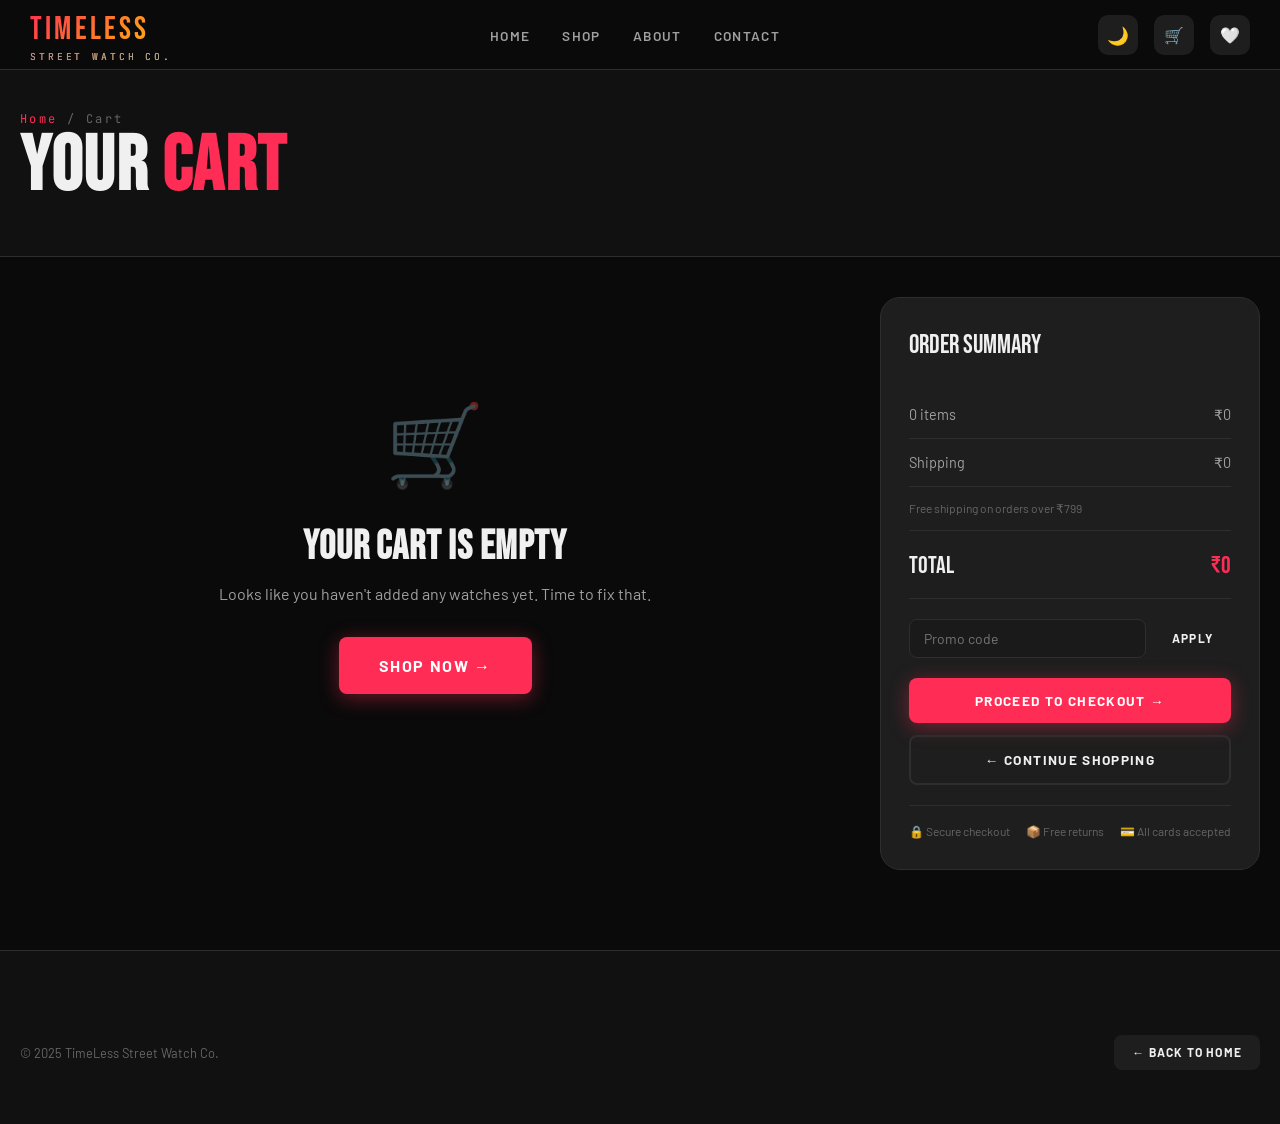
<file: pages/cart.html>
<!DOCTYPE html>
<html lang="en" data-theme="dark">
<head>
  <meta charset="UTF-8" />
  <meta name="viewport" content="width=device-width, initial-scale=1.0" />
  <title>Cart — TimeLess</title>
  <link rel="icon" href="data:image/svg+xml,<svg xmlns='http://www.w3.org/2000/svg' viewBox='0 0 100 100'><text y='.9em' font-size='90'>⌚</text></svg>" />
  <link rel="stylesheet" href="../css/style.css" />
</head>
<body>

<nav class="navbar">
  <div class="nav-inner">
    <a href="/" class="nav-logo">TIMELESS<span>STREET WATCH CO.</span></a>
    <ul class="nav-links">
      <li><a href="/">Home</a></li>
      <li><a href="/pages/shop.html">Shop</a></li>
      <li><a href="/pages/about.html">About</a></li>
      <li><a href="/pages/contact.html">Contact</a></li>
    </ul>
    <div class="nav-actions">
      <button class="theme-toggle" id="themeToggle">🌙</button>
      <a href="/pages/cart.html" class="btn-icon">🛒<span class="cart-badge" id="cartBadge">0</span></a>
      <a href="/pages/shop.html" class="btn-icon" style="position:relative">🤍<span class="wishlist-count" id="wishlistCount"></span></a>
    </div>
    <button class="hamburger" id="hamburger"><span></span><span></span><span></span></button>
  </div>
</nav>

<div class="mobile-menu" id="mobileMenu">
  <a href="/">Home</a>
  <a href="/pages/shop.html">Shop</a>
  <a href="/pages/about.html">About</a>
  <a href="/pages/contact.html">Contact</a>
</div>

<header class="page-header">
  <div class="container">
    <div class="page-breadcrumb"><a href="/">Home</a> / Cart</div>
    <h1 class="page-title">YOUR <span class="text-accent">CART</span></h1>
  </div>
</header>

<main>
  <div class="container">
    <div class="cart-layout">
      <!-- Cart Items -->
      <div>
        <div id="cartItems"></div>

        <!-- Empty state -->
        <div class="empty-cart hidden" id="emptyCart">
          <div class="empty-icon">🛒</div>
          <h2 class="empty-title">YOUR CART IS EMPTY</h2>
          <p class="empty-desc">Looks like you haven't added any watches yet. Time to fix that.</p>
          <a href="shop.html" class="btn btn-primary btn-lg">Shop Now →</a>
        </div>
      </div>

      <!-- Summary -->
      <div id="cartSummaryWrap">
        <div class="cart-summary">
          <div class="summary-title">ORDER SUMMARY</div>

          <div class="summary-row">
            <span id="summaryItemCount">0 items</span>
            <span id="summarySubtotal">₹0</span>
          </div>
          <div class="summary-row">
            <span>Shipping</span>
            <span id="summaryShipping">₹0</span>
          </div>
          <div class="summary-row" style="font-size:0.75rem;color:var(--text3)">
            <span>Free shipping on orders over ₹799</span>
          </div>
          <div class="summary-row total">
            <span>Total</span>
            <span id="summaryTotal">$0</span>
          </div>

          <div class="coupon-wrap">
            <input type="text" class="coupon-input" id="couponInput" placeholder="Promo code" aria-label="Promo code" />
            <button class="btn btn-ghost btn-sm" id="applyCode">Apply</button>
          </div>

          <a href="checkout.html" class="btn btn-primary" style="width:100%;justify-content:center;margin-bottom:12px" id="checkoutBtn">
            Proceed to Checkout →
          </a>
          <a href="shop.html" class="btn btn-secondary" style="width:100%;justify-content:center">
            ← Continue Shopping
          </a>

          <div style="margin-top:20px;padding-top:16px;border-top:1px solid var(--border)">
            <div style="font-size:0.75rem;color:var(--text3);text-align:center;display:flex;gap:16px;justify-content:center;flex-wrap:wrap">
              <span>🔒 Secure checkout</span>
              <span>📦 Free returns</span>
              <span>💳 All cards accepted</span>
            </div>
          </div>
        </div>
      </div>
    </div>
  </div>
</main>

<button class="scroll-top" id="scrollTop">↑</button>

<footer class="footer">
  <div class="container">
    <div class="footer-bottom" style="border:none;padding:24px 0">
      <span>© 2025 TimeLess Street Watch Co.</span>
      <a href="/" class="btn btn-ghost btn-sm">← Back to Home</a>
    </div>
  </div>
</footer>

<script type="module">
import { ThemeManager, initScrollTop, initNavbar, initMobileMenu, Toast } from '../js/utils.js';
import { Cart, Wishlist, renderCartPage } from '../js/cart.js';

document.addEventListener('DOMContentLoaded', () => {
  ThemeManager.init();
  initNavbar();
  initMobileMenu();
  initScrollTop();
  Cart.updateUI();
  Wishlist.updateUI();

  const themeBtn = document.getElementById('themeToggle');
  themeBtn.addEventListener('click', () => {
    const next = ThemeManager.toggle();
    themeBtn.innerHTML = next === 'dark' ? '🌙' : '☀️';
  });
  themeBtn.innerHTML = ThemeManager.get() === 'dark' ? '🌙' : '☀️';

  renderCartPage();

  // Coupon
  document.getElementById('applyCode').addEventListener('click', () => {
    const code = document.getElementById('couponInput').value.trim().toUpperCase();
    if (code === 'TIMELESS10') {
      Toast.show('Coupon applied! 10% off ✓', 'success');
    } else if (code === 'STREET20') {
      Toast.show('Coupon applied! 20% off ✓', 'success');
    } else if (code) {
      Toast.show('Invalid coupon code', 'error');
    }
  });
});
</script>
</body>
</html>
</file>
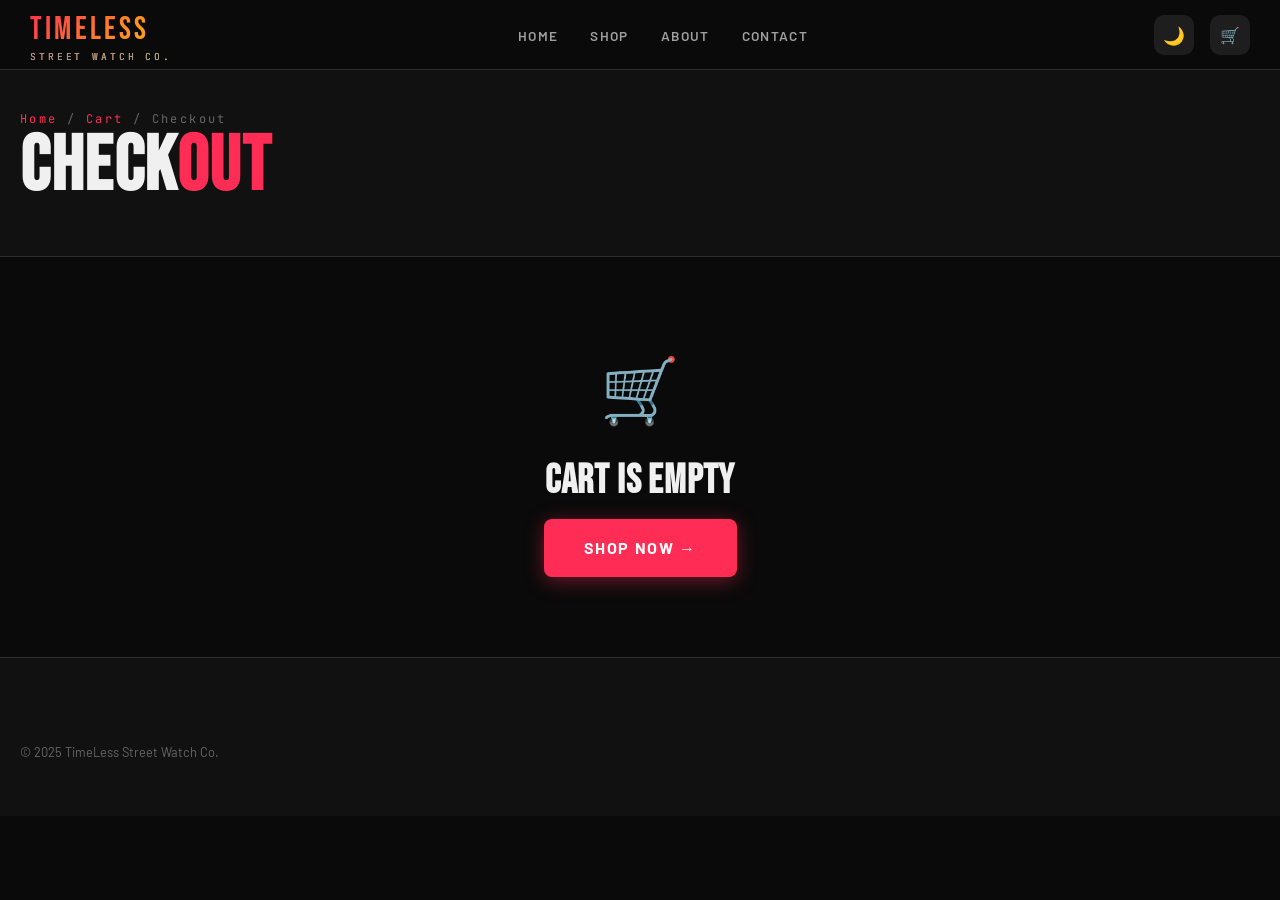
<file: pages/checkout.html>
<!DOCTYPE html>
<html lang="en" data-theme="dark">
<head>
  <meta charset="UTF-8" />
  <meta name="viewport" content="width=device-width, initial-scale=1.0" />
  <title>Checkout — TimeLess</title>
  <link rel="icon" href="data:image/svg+xml,<svg xmlns='http://www.w3.org/2000/svg' viewBox='0 0 100 100'><text y='.9em' font-size='90'>⌚</text></svg>" />
  <link rel="stylesheet" href="../css/style.css" />
</head>
<body>

<nav class="navbar">
  <div class="nav-inner">
    <a href="/" class="nav-logo">TIMELESS<span>STREET WATCH CO.</span></a>
    <ul class="nav-links">
      <li><a href="/">Home</a></li>
      <li><a href="/pages/shop.html">Shop</a></li>
      <li><a href="/pages/about.html">About</a></li>
      <li><a href="/pages/contact.html">Contact</a></li>
    </ul>
    <div class="nav-actions">
      <button class="theme-toggle" id="themeToggle">🌙</button>
      <a href="cart.html" class="btn-icon">🛒<span class="cart-badge" id="cartBadge">0</span></a>
    </div>
    <button class="hamburger" id="hamburger"><span></span><span></span><span></span></button>
  </div>
</nav>

<div class="mobile-menu" id="mobileMenu">
  <a href="/">Home</a>
  <a href="/pages/shop.html">Shop</a>
  <a href="/pages/cart.html">Cart 🛒</a>
</div>

<header class="page-header">
  <div class="container">
    <div class="page-breadcrumb"><a href="/">Home</a> / <a href="/pages/cart.html">Cart</a> / Checkout</div>
    <h1 class="page-title">CHECK<span class="text-accent">OUT</span></h1>
  </div>
</header>

<main>
  <div class="container">
    <!-- Order Success (hidden by default) -->
    <div id="orderSuccess" class="hidden" style="padding:60px 0">
      <div class="order-success">
        <div class="success-icon">✅</div>
        <h2 class="success-title">ORDER PLACED!</h2>
        <p class="success-sub">Your timepiece is on its way. We've sent a confirmation to your email. Thank you for shopping with TimeLess.</p>
        <div class="order-ref" id="orderRef">TL-XXXXXXXX</div>
        <div style="display:flex;gap:12px;justify-content:center;flex-wrap:wrap">
          <a href="shop.html" class="btn btn-primary btn-lg">Continue Shopping →</a>
          <a href="/" class="btn btn-secondary btn-lg">← Home</a>
        </div>
        <div id="emailSummary" style="margin-top:40px;background:var(--surface);border:1px solid var(--border);border-radius:var(--radius);padding:24px;text-align:left">
          <h3 style="font-family:var(--font-display);font-size:1.4rem;margin-bottom:16px">ORDER SUMMARY</h3>
          <div id="orderItemsList"></div>
          <div style="border-top:1px solid var(--border);padding-top:14px;margin-top:14px">
            <div style="display:flex;justify-content:space-between;font-family:var(--font-display);font-size:1.3rem">
              <span>Total Paid</span>
              <span id="orderTotal" style="color:var(--accent)"></span>
            </div>
          </div>
        </div>
      </div>
    </div>

    <!-- Checkout Form -->
    <div id="checkoutForm">
      <div class="checkout-layout">
        <!-- Left: Form -->
        <div>
          <!-- Contact Info -->
          <div class="checkout-form-wrap" style="margin-bottom:24px">
            <h2 class="form-section-title">
              <span class="form-section-num">1</span> Contact Information
            </h2>
            <div class="form-grid">
              <div class="form-group">
                <label class="form-label" for="firstName">First Name *</label>
                <input type="text" class="form-input" id="firstName" placeholder="Marcus" autocomplete="given-name" />
                <span class="form-error" id="err-firstName">Please enter your first name</span>
              </div>
              <div class="form-group">
                <label class="form-label" for="lastName">Last Name *</label>
                <input type="text" class="form-input" id="lastName" placeholder="Johnson" autocomplete="family-name" />
                <span class="form-error" id="err-lastName">Please enter your last name</span>
              </div>
              <div class="form-group">
                <label class="form-label" for="email">Email Address *</label>
                <input type="email" class="form-input" id="email" placeholder="you@email.com" autocomplete="email" />
                <span class="form-error" id="err-email">Please enter a valid email address</span>
              </div>
              <div class="form-group">
                <label class="form-label" for="phone">Phone Number *</label>
                <input type="tel" class="form-input" id="phone" placeholder="+1 555 000 0000" autocomplete="tel" />
                <span class="form-error" id="err-phone">Please enter a valid phone number</span>
              </div>
            </div>
          </div>

          <!-- Shipping Address -->
          <div class="checkout-form-wrap" style="margin-bottom:24px">
            <h2 class="form-section-title">
              <span class="form-section-num">2</span> Shipping Address
            </h2>
            <div class="form-grid">
              <div class="form-group full">
                <label class="form-label" for="address">Street Address *</label>
                <input type="text" class="form-input" id="address" placeholder="123 Street Name" autocomplete="street-address" />
                <span class="form-error" id="err-address">Please enter your address</span>
              </div>
              <div class="form-group">
                <label class="form-label" for="city">City *</label>
                <input type="text" class="form-input" id="city" placeholder="New York" autocomplete="address-level2" />
                <span class="form-error" id="err-city">Please enter your city</span>
              </div>
              <div class="form-group">
                <label class="form-label" for="zip">ZIP / Postal Code *</label>
                <input type="text" class="form-input" id="zip" placeholder="10001" autocomplete="postal-code" />
                <span class="form-error" id="err-zip">Please enter a valid ZIP code</span>
              </div>
              <div class="form-group">
                <label class="form-label" for="country">Country *</label>
                <select class="form-select form-input" id="country" autocomplete="country">
                  <option value="">Select country</option>
                  <option value="US">United States</option>
                  <option value="UK">United Kingdom</option>
                  <option value="CA">Canada</option>
                  <option value="AU">Australia</option>
                  <option value="IN">India</option>
                  <option value="DE">Germany</option>
                  <option value="FR">France</option>
                  <option value="JP">Japan</option>
                  <option value="other">Other</option>
                </select>
                <span class="form-error" id="err-country">Please select your country</span>
              </div>
              <div class="form-group">
                <label class="form-label" for="state">State / Province</label>
                <input type="text" class="form-input" id="state" placeholder="NY" autocomplete="address-level1" />
              </div>
              <div class="form-group full">
                <label class="form-label" for="notes">Order Notes (optional)</label>
                <textarea class="form-textarea form-input" id="notes" placeholder="Any special instructions..."></textarea>
              </div>
            </div>
          </div>

          <!-- Order Button -->
          <div class="checkout-form-wrap">
            <button type="button" class="btn btn-primary btn-lg" id="placeOrderBtn" style="width:100%;justify-content:center;">
              Order via WhatsApp 💬
            </button>
          </div>
        </div>

        <!-- Right: Order Summary -->
        <div>
          <div class="cart-summary" style="position:sticky;top:calc(var(--nav-height) + 20px)">
            <div class="summary-title">ORDER SUMMARY</div>
            <div id="checkoutItemsList" style="margin-bottom:16px"></div>
            <div class="summary-row">
              <span>Subtotal</span>
              <span id="coSubtotal">₹0</span>
            </div>
            <div class="summary-row">
              <span>Shipping</span>
              <span id="coShipping">₹0</span>
            </div>
            <div class="summary-row total">
              <span>Total</span>
              <span id="coTotal">₹0</span>
            </div>
            <div style="margin-top:20px;padding:16px;background:var(--bg3);border-radius:10px;border:1px solid var(--border)">
              <div style="font-size:0.75rem;color:var(--text2);display:flex;flex-direction:column;gap:8px">
                <span>✅ 2-year warranty included</span>
                <span>📦 Ships within 2-3 business days</span>
                <span>🔄 30-day free returns</span>
                <span>🔒 256-bit SSL encryption</span>
              </div>
            </div>
          </div>
        </div>
      </div>
    </div>
  </div>
</main>

<button class="scroll-top" id="scrollTop">↑</button>

<footer class="footer">
  <div class="container">
    <div class="footer-bottom" style="border:none;padding:24px 0">
      <span>© 2025 TimeLess Street Watch Co.</span>
    </div>
  </div>
</footer>

<script type="module">
import { ThemeManager, initScrollTop, initNavbar, initMobileMenu, Toast, isValidEmail, isValidPhone, generateOrderRef, formatPrice } from '../js/utils.js';
import { Cart, Wishlist } from '../js/cart.js';

document.addEventListener('DOMContentLoaded', () => {
  ThemeManager.init();
  initNavbar();
  initMobileMenu();
  initScrollTop();
  Cart.updateUI();
  Wishlist.updateUI();

  const themeBtn = document.getElementById('themeToggle');
  themeBtn.addEventListener('click', () => {
    const next = ThemeManager.toggle();
    themeBtn.innerHTML = next === 'dark' ? '🌙' : '☀️';
  });
  themeBtn.innerHTML = ThemeManager.get() === 'dark' ? '🌙' : '☀️';

  // Redirect if cart is empty
  if (Cart.getCount() === 0) {
    document.getElementById('checkoutForm').innerHTML = `
      <div style="text-align:center;padding:80px 20px">
        <div style="font-size:4rem;margin-bottom:20px">🛒</div>
        <h2 style="font-family:var(--font-display);font-size:2.5rem;margin-bottom:16px">CART IS EMPTY</h2>
        <a href="shop.html" class="btn btn-primary btn-lg">Shop Now →</a>
      </div>
    `;
    return;
  }

  renderCheckoutSummary();
  initFormValidation();
});

function renderCheckoutSummary() {
  const items = Cart.getItems();
  const listEl = document.getElementById('checkoutItemsList');

  listEl.innerHTML = items.map(item => `
    <div style="display:flex;gap:12px;align-items:center;padding:10px 0;border-bottom:1px solid var(--border)">
      <img src="${item.image}" alt="${item.name}" style="width:52px;height:52px;object-fit:cover;border-radius:8px;flex-shrink:0" />
      <div style="flex:1;min-width:0">
        <div style="font-weight:700;font-size:0.85rem;white-space:nowrap;overflow:hidden;text-overflow:ellipsis">${item.name}</div>
        <div style="font-size:0.75rem;color:var(--text3)">Qty: ${item.qty}</div>
      </div>
      <div style="font-family:var(--font-display);font-size:1.1rem;flex-shrink:0">${formatPrice(item.price * item.qty)}</div>
    </div>
  `).join('');

  document.getElementById('coSubtotal').textContent = formatPrice(Cart.getSubtotal());
  document.getElementById('coShipping').textContent = Cart.getShipping() === 0 ? 'FREE' : formatPrice(Cart.getShipping());
  document.getElementById('coTotal').textContent = formatPrice(Cart.getTotal());
}

function initFormValidation() {
  const btn = document.getElementById('placeOrderBtn');
  btn.addEventListener('click', placeOrder);

  // Real-time validation
  const fields = ['firstName','lastName','email','phone','address','city','zip','country'];
  fields.forEach(id => {
    const el = document.getElementById(id);
    if (el) el.addEventListener('blur', () => validateField(id));
  });
}

function validateField(id) {
  const el = document.getElementById(id);
  const err = document.getElementById(`err-${id}`);
  if (!el || !err) return true;

  let valid = true;
  const val = el.value.trim();

  if (id === 'email') valid = isValidEmail(val);
  else if (id === 'phone') valid = val ? isValidPhone(val) : false;
  else valid = val.length >= 2;

  el.classList.toggle('error', !valid);
  err.classList.toggle('visible', !valid);
  return valid;
}

function placeOrder() {
  const fields = ['firstName','lastName','email','phone','address','city','zip','country'];
  const allValid = fields.every(f => validateField(f));

  if (!allValid) {
    Toast.show('Please fill in all required fields', 'error');
    document.querySelector('.form-input.error')?.scrollIntoView({ behavior: 'smooth', block: 'center' });
    return;
  }

  const btn = document.getElementById('placeOrderBtn');
  btn.disabled = true;
  btn.textContent = 'Processing...';

  // Simulate order processing
  setTimeout(() => {
    const ref = generateOrderRef();
    const items = Cart.getItems();
    const total = Cart.getTotal();
    const email = document.getElementById('email').value;
    const name = `${document.getElementById('firstName').value} ${document.getElementById('lastName').value}`;
    const phone = document.getElementById('phone').value;
    const address = `${document.getElementById('address').value}, ${document.getElementById('city').value}, ${document.getElementById('state').value}, ${document.getElementById('zip').value}, ${document.getElementById('country').value}`;
    const notes = document.getElementById('notes').value;

    // Build order summary for success screen
    document.getElementById('orderRef').textContent = ref;
    document.getElementById('orderTotal').textContent = formatPrice(total);
    document.getElementById('orderItemsList').innerHTML = items.map(item => `
      <div style="display:flex;justify-content:space-between;padding:8px 0;border-bottom:1px solid var(--border);font-size:0.875rem">
        <span>${item.name} × ${item.qty}</span>
        <span style="font-weight:700">${formatPrice(item.price * item.qty)}</span>
      </div>
    `).join('');

    // Generate WhatsApp Message
    let text = `*New Order - ${ref}*\n\n`;
    text += `*Customer Details:*\n`;
    text += `Name: ${name}\n`;
    text += `Email: ${email}\n`;
    text += `Phone: ${phone}\n`;
    text += `Address: ${address}\n`;
    if (notes) text += `Notes: ${notes}\n`;
    text += `\n*Order Items:*\n`;
    items.forEach(i => {
      text += `- ${i.name} (x${i.qty}) — ${formatPrice(i.price * i.qty)}\n`;
    });
    text += `\n*Total: ${formatPrice(total)}*`;

    const waUrl = `https://wa.me/917439913838?text=${encodeURIComponent(text)}`;

    window.open(waUrl, '_blank');

    // Clear cart
    Cart.clear();

    // Show success
    document.getElementById('checkoutForm').classList.add('hidden');
    document.getElementById('orderSuccess').classList.remove('hidden');

    window.scrollTo({ top: 0, behavior: 'smooth' });
    Toast.show('Order redirected to WhatsApp! 🎉', 'success', 5000);
  }, 1000);
}
</script>
</body>
</html>
</file>
<file: css/style.css>
/* =============================================
   TIMELESS — STREET WATCH CO.
   Main Stylesheet
   ============================================= */

@import url('https://fonts.googleapis.com/css2?family=Bebas+Neue&family=Barlow:ital,wght@0,300;0,400;0,600;0,700;0,900;1,400&family=JetBrains+Mono:wght@400;700&display=swap');

/* ---- CSS Variables ---- */
:root {
  --bg: #0a0a0a;
  --bg2: #111111;
  --bg3: #1a1a1a;
  --surface: #1e1e1e;
  --surface2: #252525;
  --border: #2e2e2e;
  --text: #f0f0f0;
  --text2: #a0a0a0;
  --text3: #666;
  --accent: #ff2d55;
  --accent2: #ffcc00;
  --accent3: #00f5d4;
  --accent4: #7c3aed;
  --white: #ffffff;
  --black: #000000;
  --success: #00e676;
  --warning: #ff9100;
  --danger: #ff1744;
  --shadow: 0 4px 24px rgba(0,0,0,0.6);
  --shadow-accent: 0 0 30px rgba(255,45,85,0.3);
  --radius: 12px;
  --radius-lg: 20px;
  --transition: all 0.3s cubic-bezier(0.4, 0, 0.2, 1);
  --font-display: 'Bebas Neue', sans-serif;
  --font-body: 'Barlow', sans-serif;
  --font-mono: 'JetBrains Mono', monospace;
  --nav-height: 70px;
}

[data-theme="light"] {
  --bg: #f5f5f0;
  --bg2: #eeeeea;
  --bg3: #e5e5e0;
  --surface: #ffffff;
  --surface2: #f8f8f6;
  --border: #ddd;
  --text: #111111;
  --text2: #555;
  --text3: #999;
  --shadow: 0 4px 24px rgba(0,0,0,0.1);
  --shadow-accent: 0 0 30px rgba(255,45,85,0.15);
}

/* ---- Reset & Base ---- */
*, *::before, *::after { box-sizing: border-box; margin: 0; padding: 0; }

html { scroll-behavior: smooth; font-size: 16px; }

body {
  font-family: var(--font-body);
  background: var(--bg);
  color: var(--text);
  line-height: 1.6;
  transition: background 0.3s ease, color 0.3s ease;
  overflow-x: hidden;
}

a { color: inherit; text-decoration: none; }
img { max-width: 100%; display: block; }
button { font-family: var(--font-body); cursor: pointer; border: none; outline: none; }
input, select, textarea { font-family: var(--font-body); }
ul { list-style: none; }

/* ---- Typography ---- */
h1, h2, h3, h4, h5, h6 { font-family: var(--font-display); line-height: 1.1; letter-spacing: 0.02em; }

.mono { font-family: var(--font-mono); }

/* ---- Layout ---- */
.container { max-width: 1280px; margin: 0 auto; padding: 0 20px; }
.section { padding: 80px 0; }
.grid-2 { display: grid; grid-template-columns: 1fr 1fr; gap: 40px; }
.grid-3 { display: grid; grid-template-columns: repeat(3, 1fr); gap: 30px; }
.grid-4 { display: grid; grid-template-columns: repeat(4, 1fr); gap: 24px; }

/* ---- NAVBAR ---- */
.navbar {
  position: fixed;
  top: 0; left: 0; right: 0;
  height: var(--nav-height);
  background: rgba(10,10,10,0.9);
  backdrop-filter: blur(20px);
  -webkit-backdrop-filter: blur(20px);
  border-bottom: 1px solid var(--border);
  z-index: 1000;
  transition: var(--transition);
}

[data-theme="light"] .navbar {
  background: rgba(245,245,240,0.9);
}

.navbar.scrolled {
  box-shadow: 0 4px 30px rgba(0,0,0,0.5);
}

.nav-inner {
  display: flex;
  align-items: center;
  justify-content: space-between;
  height: 100%;
  padding: 0 30px;
  max-width: 1400px;
  margin: 0 auto;
}

.nav-logo {
  font-family: var(--font-display);
  font-size: 2rem;
  letter-spacing: 0.1em;
  background: linear-gradient(135deg, var(--accent) 0%, var(--accent2) 100%);
  -webkit-background-clip: text;
  -webkit-text-fill-color: transparent;
  background-clip: text;
}

.nav-logo span {
  -webkit-text-fill-color: var(--text2);
  color: var(--text2);
  font-size: 0.6rem;
  display: block;
  font-family: var(--font-mono);
  letter-spacing: 0.3em;
  margin-top: -6px;
  font-weight: 400;
}

.nav-links {
  display: flex;
  gap: 32px;
  align-items: center;
}

.nav-links a {
  font-weight: 600;
  font-size: 0.85rem;
  letter-spacing: 0.1em;
  text-transform: uppercase;
  color: var(--text2);
  transition: var(--transition);
  position: relative;
}

.nav-links a::after {
  content: '';
  position: absolute;
  bottom: -4px; left: 0;
  width: 0; height: 2px;
  background: var(--accent);
  transition: width 0.3s ease;
}

.nav-links a:hover, .nav-links a.active {
  color: var(--text);
}

.nav-links a:hover::after, .nav-links a.active::after {
  width: 100%;
}

.nav-actions {
  display: flex;
  align-items: center;
  gap: 16px;
}

.btn-icon {
  width: 40px; height: 40px;
  display: flex; align-items: center; justify-content: center;
  background: var(--surface);
  border-radius: 10px;
  color: var(--text2);
  transition: var(--transition);
  position: relative;
}

.btn-icon:hover {
  background: var(--surface2);
  color: var(--accent);
  transform: translateY(-2px);
}

.cart-badge {
  position: absolute;
  top: -5px; right: -5px;
  width: 18px; height: 18px;
  background: var(--accent);
  border-radius: 50%;
  font-size: 0.65rem;
  font-weight: 700;
  display: flex; align-items: center; justify-content: center;
  color: white;
  font-family: var(--font-mono);
  transition: var(--transition);
  transform: scale(0);
}

.cart-badge.visible { transform: scale(1); }
.cart-badge.bump { animation: badge-bump 0.4s cubic-bezier(0.4, 0, 0.2, 1); }

@keyframes badge-bump {
  0% { transform: scale(1); }
  50% { transform: scale(1.5); }
  100% { transform: scale(1); }
}

.theme-toggle {
  width: 40px; height: 40px;
  background: var(--surface);
  border-radius: 10px;
  display: flex; align-items: center; justify-content: center;
  color: var(--text2);
  transition: var(--transition);
  font-size: 1.1rem;
}

.theme-toggle:hover {
  background: var(--surface2);
  color: var(--accent2);
  transform: rotate(20deg);
}

.hamburger {
  display: none;
  flex-direction: column;
  gap: 5px;
  cursor: pointer;
  padding: 8px;
}

.hamburger span {
  display: block;
  width: 24px; height: 2px;
  background: var(--text);
  transition: var(--transition);
  border-radius: 2px;
}

.mobile-menu {
  display: none;
  position: fixed;
  top: var(--nav-height); left: 0; right: 0;
  background: var(--bg2);
  border-bottom: 1px solid var(--border);
  padding: 20px 30px;
  z-index: 999;
  transform: translateY(-100%);
  transition: transform 0.4s cubic-bezier(0.4, 0, 0.2, 1);
  flex-direction: column;
  gap: 20px;
}

.mobile-menu.open {
  transform: translateY(0);
}

.mobile-menu a {
  font-weight: 700;
  font-size: 1.1rem;
  letter-spacing: 0.1em;
  text-transform: uppercase;
  color: var(--text2);
  padding: 10px 0;
  border-bottom: 1px solid var(--border);
}

/* ---- BUTTONS ---- */
.btn {
  display: inline-flex; align-items: center; gap: 8px;
  padding: 12px 28px;
  border-radius: 8px;
  font-weight: 700;
  font-size: 0.85rem;
  letter-spacing: 0.1em;
  text-transform: uppercase;
  transition: var(--transition);
  cursor: pointer;
}

.btn-primary {
  background: var(--accent);
  color: white;
  box-shadow: 0 4px 20px rgba(255,45,85,0.4);
}

.btn-primary:hover {
  background: #e6264e;
  transform: translateY(-2px);
  box-shadow: 0 8px 30px rgba(255,45,85,0.5);
}

.btn-secondary {
  background: transparent;
  color: var(--text);
  border: 2px solid var(--border);
}

.btn-secondary:hover {
  border-color: var(--accent);
  color: var(--accent);
  transform: translateY(-2px);
}

.btn-ghost {
  background: var(--surface);
  color: var(--text);
}

.btn-ghost:hover {
  background: var(--surface2);
  transform: translateY(-2px);
}

.btn-accent2 {
  background: var(--accent2);
  color: #000;
  box-shadow: 0 4px 20px rgba(255,204,0,0.3);
}

.btn-accent2:hover {
  background: #e6b800;
  transform: translateY(-2px);
  box-shadow: 0 8px 30px rgba(255,204,0,0.4);
}

.btn-lg { padding: 16px 40px; font-size: 1rem; }
.btn-sm { padding: 8px 18px; font-size: 0.75rem; }

/* ---- HERO SECTION ---- */
.hero {
  min-height: 100vh;
  display: grid;
  grid-template-columns: 1fr 1fr;
  align-items: center;
  padding-top: var(--nav-height);
  position: relative;
  overflow: hidden;
}

.hero-bg {
  position: absolute;
  inset: 0;
  background: radial-gradient(ellipse at 70% 50%, rgba(255,45,85,0.08) 0%, transparent 70%),
              radial-gradient(ellipse at 20% 80%, rgba(124,58,237,0.06) 0%, transparent 60%);
  pointer-events: none;
}

.hero-noise {
  position: absolute;
  inset: 0;
  background-image: url("data:image/svg+xml,%3Csvg viewBox='0 0 256 256' xmlns='http://www.w3.org/2000/svg'%3E%3Cfilter id='noise'%3E%3CfeTurbulence type='fractalNoise' baseFrequency='0.9' numOctaves='4' stitchTiles='stitch'/%3E%3C/filter%3E%3Crect width='100%25' height='100%25' filter='url(%23noise)' opacity='0.04'/%3E%3C/svg%3E");
  opacity: 0.4;
  pointer-events: none;
}

.hero-content {
  padding: 60px 30px 60px 80px;
  z-index: 2;
}

.hero-eyebrow {
  font-family: var(--font-mono);
  font-size: 0.75rem;
  letter-spacing: 0.3em;
  text-transform: uppercase;
  color: var(--accent);
  margin-bottom: 20px;
  display: flex;
  align-items: center;
  gap: 12px;
}

.hero-eyebrow::before {
  content: '';
  display: block;
  width: 40px; height: 2px;
  background: var(--accent);
}

.hero-title {
  font-size: clamp(4rem, 8vw, 9rem);
  line-height: 0.9;
  margin-bottom: 30px;
}

.hero-title .line-1 { display: block; }
.hero-title .line-2 {
  display: block;
  background: linear-gradient(135deg, var(--accent), var(--accent2));
  -webkit-background-clip: text;
  -webkit-text-fill-color: transparent;
  background-clip: text;
}

.hero-sub {
  font-size: 1.1rem;
  color: var(--text2);
  max-width: 440px;
  margin-bottom: 40px;
  line-height: 1.7;
}

.hero-ctas {
  display: flex;
  gap: 16px;
  flex-wrap: wrap;
}

.hero-stats {
  display: flex;
  gap: 40px;
  margin-top: 60px;
}

.stat { }
.stat-num {
  font-family: var(--font-display);
  font-size: 2.5rem;
  color: var(--text);
  line-height: 1;
}
.stat-label {
  font-size: 0.75rem;
  color: var(--text2);
  text-transform: uppercase;
  letter-spacing: 0.1em;
  margin-top: 4px;
}

.hero-visual {
  position: relative;
  height: 100%;
  min-height: 600px;
  display: flex;
  align-items: center;
  justify-content: center;
}

.hero-watch-container {
  position: relative;
  width: 400px; height: 400px;
}

.hero-watch-img {
  width: 380px; height: 380px;
  object-fit: cover;
  border-radius: 50%;
  box-shadow: 0 0 80px rgba(255,45,85,0.3), 0 40px 80px rgba(0,0,0,0.6);
  animation: float 6s ease-in-out infinite;
}

@keyframes float {
  0%, 100% { transform: translateY(0) rotate(-3deg); }
  50% { transform: translateY(-20px) rotate(3deg); }
}

.hero-ring {
  position: absolute;
  inset: -20px;
  border-radius: 50%;
  border: 2px dashed rgba(255,45,85,0.2);
  animation: spin 20s linear infinite;
}

.hero-ring-2 {
  position: absolute;
  inset: -50px;
  border-radius: 50%;
  border: 1px solid rgba(255,204,0,0.1);
  animation: spin 30s linear infinite reverse;
}

@keyframes spin {
  from { transform: rotate(0deg); }
  to { transform: rotate(360deg); }
}

.hero-dot {
  position: absolute;
  width: 12px; height: 12px;
  background: var(--accent);
  border-radius: 50%;
  box-shadow: 0 0 15px var(--accent);
  animation: pulse-dot 2s ease-in-out infinite;
}

.hero-dot:nth-child(1) { top: 0; left: 50%; transform: translateX(-50%); }
.hero-dot:nth-child(2) { bottom: 0; left: 50%; transform: translateX(-50%); background: var(--accent2); box-shadow: 0 0 15px var(--accent2); }

@keyframes pulse-dot {
  0%, 100% { transform: translateX(-50%) scale(1); opacity: 1; }
  50% { transform: translateX(-50%) scale(1.5); opacity: 0.6; }
}

/* ---- MARQUEE ---- */
.marquee-strip {
  background: var(--accent);
  padding: 14px 0;
  overflow: hidden;
  position: relative;
}

.marquee-track {
  display: flex;
  gap: 60px;
  animation: marquee 20s linear infinite;
  width: max-content;
}

.marquee-item {
  font-family: var(--font-display);
  font-size: 1.2rem;
  letter-spacing: 0.2em;
  color: white;
  white-space: nowrap;
  display: flex; align-items: center; gap: 20px;
}

.marquee-item::after {
  content: '★';
  color: rgba(255,255,255,0.5);
}

@keyframes marquee {
  from { transform: translateX(0); }
  to { transform: translateX(-50%); }
}

/* ---- SECTION HEADERS ---- */
.section-header {
  margin-bottom: 50px;
}

.section-header.centered { text-align: center; }

.section-tag {
  font-family: var(--font-mono);
  font-size: 0.7rem;
  letter-spacing: 0.3em;
  text-transform: uppercase;
  color: var(--accent);
  margin-bottom: 12px;
  display: flex;
  align-items: center;
  gap: 10px;
}

.section-tag.centered { justify-content: center; }

.section-tag::before {
  content: '';
  display: block;
  width: 30px; height: 2px;
  background: var(--accent);
}

.section-tag.centered::before { display: none; }

.section-title {
  font-size: clamp(2.5rem, 5vw, 4.5rem);
  color: var(--text);
  line-height: 1;
}

.section-title span {
  color: var(--accent);
}

.section-desc {
  font-size: 1rem;
  color: var(--text2);
  max-width: 540px;
  margin-top: 16px;
  line-height: 1.7;
}

.section-desc.centered { margin: 16px auto 0; }

/* ---- PRODUCT CARDS ---- */
.products-grid {
  display: grid;
  grid-template-columns: repeat(auto-fill, minmax(260px, 1fr));
  gap: 24px;
}

.product-card {
  background: var(--surface);
  border-radius: var(--radius-lg);
  overflow: hidden;
  border: 1px solid var(--border);
  transition: var(--transition);
  position: relative;
  cursor: pointer;
}

.product-card:hover {
  transform: translateY(-6px);
  border-color: rgba(255,45,85,0.3);
  box-shadow: 0 20px 60px rgba(0,0,0,0.4), 0 0 0 1px rgba(255,45,85,0.1);
}

.product-img-wrap {
  position: relative;
  overflow: hidden;
  aspect-ratio: 1;
  background: var(--bg3);
}

.product-img-wrap img {
  width: 100%; height: 100%;
  object-fit: cover;
  transition: transform 0.5s cubic-bezier(0.4, 0, 0.2, 1);
}

.product-card:hover .product-img-wrap img {
  transform: scale(1.1);
}

.product-badge {
  position: absolute;
  top: 14px; left: 14px;
  background: var(--accent);
  color: white;
  font-family: var(--font-mono);
  font-size: 0.65rem;
  font-weight: 700;
  letter-spacing: 0.15em;
  padding: 4px 10px;
  border-radius: 4px;
  z-index: 2;
}

.product-badge.NEW { background: var(--accent3); color: #000; }
.product-badge.RARE { background: var(--accent4); }
.product-badge.EXCLUSIVE { background: var(--accent2); color: #000; }

.product-actions {
  position: absolute;
  top: 14px; right: 14px;
  display: flex;
  flex-direction: column;
  gap: 8px;
  opacity: 0;
  transform: translateX(10px);
  transition: var(--transition);
  z-index: 2;
}

.product-card:hover .product-actions {
  opacity: 1;
  transform: translateX(0);
}

.product-action-btn {
  width: 36px; height: 36px;
  background: rgba(0,0,0,0.7);
  backdrop-filter: blur(10px);
  border-radius: 8px;
  display: flex; align-items: center; justify-content: center;
  color: white;
  transition: var(--transition);
  font-size: 0.9rem;
}

.product-action-btn:hover {
  background: var(--accent);
  transform: scale(1.1);
}

.product-action-btn.wishlisted {
  background: var(--accent);
  color: white;
}

.product-info {
  padding: 18px;
}

.product-type {
  font-family: var(--font-mono);
  font-size: 0.65rem;
  letter-spacing: 0.2em;
  text-transform: uppercase;
  color: var(--accent);
  margin-bottom: 6px;
}

.product-name {
  font-family: var(--font-display);
  font-size: 1.3rem;
  color: var(--text);
  margin-bottom: 4px;
  line-height: 1.2;
}

.product-brand {
  font-size: 0.8rem;
  color: var(--text3);
  margin-bottom: 10px;
}

.product-rating {
  display: flex;
  align-items: center;
  gap: 6px;
  margin-bottom: 14px;
}

.stars { color: var(--accent2); font-size: 0.75rem; }
.rating-count { font-size: 0.75rem; color: var(--text3); }

.product-footer {
  display: flex;
  align-items: center;
  justify-content: space-between;
}

.product-price {
  font-family: var(--font-display);
  font-size: 1.6rem;
  color: var(--text);
  line-height: 1;
}

.product-price span {
  font-size: 0.75rem;
  font-family: var(--font-mono);
  color: var(--text3);
  vertical-align: super;
}

.add-cart-btn {
  width: 36px; height: 36px;
  background: var(--accent);
  border-radius: 8px;
  display: flex; align-items: center; justify-content: center;
  color: white;
  transition: var(--transition);
  font-size: 1rem;
}

.add-cart-btn:hover {
  background: #e6264e;
  transform: scale(1.1) rotate(10deg);
  box-shadow: 0 4px 20px rgba(255,45,85,0.5);
}

/* ---- SKELETON LOADER ---- */
.skeleton {
  background: linear-gradient(90deg, var(--surface) 25%, var(--surface2) 50%, var(--surface) 75%);
  background-size: 200% 100%;
  animation: skeleton-shimmer 1.5s infinite;
  border-radius: 8px;
}

@keyframes skeleton-shimmer {
  0% { background-position: 200% 0; }
  100% { background-position: -200% 0; }
}

.skeleton-card {
  background: var(--surface);
  border-radius: var(--radius-lg);
  overflow: hidden;
  border: 1px solid var(--border);
}

.skeleton-img { height: 260px; }
.skeleton-content { padding: 18px; }
.skeleton-line { height: 14px; margin-bottom: 10px; }
.skeleton-line.short { width: 60%; }
.skeleton-line.shorter { width: 40%; }

/* ---- CATEGORIES ---- */
.categories-grid {
  display: grid;
  grid-template-columns: repeat(3, 1fr);
  gap: 20px;
}

.category-card {
  position: relative;
  border-radius: var(--radius-lg);
  overflow: hidden;
  aspect-ratio: 4/3;
  cursor: pointer;
  group: true;
}

.category-card img {
  width: 100%; height: 100%;
  object-fit: cover;
  transition: transform 0.5s ease;
}

.category-card:hover img {
  transform: scale(1.05);
}

.category-overlay {
  position: absolute;
  inset: 0;
  background: linear-gradient(to top, rgba(0,0,0,0.8) 0%, rgba(0,0,0,0.1) 100%);
  display: flex;
  flex-direction: column;
  justify-content: flex-end;
  padding: 28px;
  transition: var(--transition);
}

.category-card:hover .category-overlay {
  background: linear-gradient(to top, rgba(255,45,85,0.7) 0%, rgba(0,0,0,0.2) 100%);
}

.category-label {
  font-family: var(--font-display);
  font-size: 2rem;
  color: white;
  line-height: 1;
  margin-bottom: 6px;
}

.category-count {
  font-family: var(--font-mono);
  font-size: 0.75rem;
  color: rgba(255,255,255,0.6);
  letter-spacing: 0.2em;
}

/* ---- FEATURED SECTION ---- */
.featured-grid {
  display: grid;
  grid-template-columns: 1.4fr 1fr;
  gap: 24px;
}

.featured-main {
  background: var(--surface);
  border-radius: var(--radius-lg);
  overflow: hidden;
  position: relative;
  min-height: 520px;
  border: 1px solid var(--border);
  cursor: pointer;
  transition: var(--transition);
}

.featured-main:hover {
  transform: translateY(-4px);
  box-shadow: var(--shadow);
}

.featured-main img {
  width: 100%; height: 100%;
  object-fit: cover;
  position: absolute;
  inset: 0;
  transition: transform 0.5s ease;
}

.featured-main:hover img { transform: scale(1.03); }

.featured-main-overlay {
  position: absolute;
  inset: 0;
  background: linear-gradient(to top, rgba(0,0,0,0.9) 0%, transparent 60%);
  padding: 30px;
  display: flex;
  flex-direction: column;
  justify-content: flex-end;
}

.featured-sub-grid {
  display: grid;
  grid-template-rows: 1fr 1fr;
  gap: 24px;
}

/* ---- BRAND BAR ---- */
.brands-bar {
  background: var(--bg2);
  padding: 30px 0;
  border-top: 1px solid var(--border);
  border-bottom: 1px solid var(--border);
}

.brands-inner {
  display: flex;
  gap: 60px;
  align-items: center;
  justify-content: center;
  flex-wrap: wrap;
}

.brand-pill {
  font-family: var(--font-display);
  font-size: 1.4rem;
  letter-spacing: 0.2em;
  color: var(--text3);
  transition: var(--transition);
  cursor: pointer;
}

.brand-pill:hover {
  color: var(--text);
}

/* ---- TESTIMONIALS ---- */
.testimonials-grid {
  display: grid;
  grid-template-columns: repeat(3, 1fr);
  gap: 24px;
}

.testimonial-card {
  background: var(--surface);
  border-radius: var(--radius-lg);
  padding: 28px;
  border: 1px solid var(--border);
  position: relative;
  transition: var(--transition);
}

.testimonial-card:hover {
  border-color: rgba(255,45,85,0.3);
  transform: translateY(-4px);
}

.testimonial-card::before {
  content: '"';
  position: absolute;
  top: 16px; right: 24px;
  font-family: var(--font-display);
  font-size: 5rem;
  color: var(--accent);
  opacity: 0.15;
  line-height: 1;
}

.testimonial-text {
  color: var(--text2);
  font-style: italic;
  line-height: 1.7;
  margin-bottom: 20px;
}

.testimonial-author {
  display: flex;
  align-items: center;
  gap: 12px;
}

.testimonial-avatar {
  width: 44px; height: 44px;
  border-radius: 50%;
  object-fit: cover;
  border: 2px solid var(--accent);
}

.testimonial-name {
  font-weight: 700;
  font-size: 0.9rem;
}

.testimonial-role {
  font-size: 0.75rem;
  color: var(--text3);
}

/* ---- NEWSLETTER ---- */
.newsletter {
  background: linear-gradient(135deg, var(--accent) 0%, #c41a3b 100%);
  padding: 80px 0;
  position: relative;
  overflow: hidden;
}

.newsletter::before {
  content: '';
  position: absolute;
  top: -50%; right: -10%;
  width: 600px; height: 600px;
  background: radial-gradient(circle, rgba(255,255,255,0.05) 0%, transparent 70%);
  pointer-events: none;
}

.newsletter-inner {
  text-align: center;
  max-width: 560px;
  margin: 0 auto;
}

.newsletter-title {
  font-size: clamp(2rem, 4vw, 3.5rem);
  color: white;
  margin-bottom: 16px;
}

.newsletter-sub {
  color: rgba(255,255,255,0.7);
  margin-bottom: 32px;
}

.newsletter-form {
  display: flex;
  gap: 12px;
  max-width: 440px;
  margin: 0 auto;
}

.newsletter-input {
  flex: 1;
  background: rgba(255,255,255,0.15);
  border: 2px solid rgba(255,255,255,0.3);
  border-radius: 8px;
  padding: 14px 18px;
  color: white;
  font-size: 0.9rem;
  transition: var(--transition);
}

.newsletter-input::placeholder { color: rgba(255,255,255,0.5); }

.newsletter-input:focus {
  outline: none;
  border-color: white;
  background: rgba(255,255,255,0.2);
}

/* ---- FOOTER ---- */
.footer {
  background: var(--bg2);
  border-top: 1px solid var(--border);
  padding: 60px 0 30px;
}

.footer-grid {
  display: grid;
  grid-template-columns: 2fr 1fr 1fr 1fr;
  gap: 40px;
  margin-bottom: 50px;
}

.footer-logo {
  font-family: var(--font-display);
  font-size: 2rem;
  background: linear-gradient(135deg, var(--accent), var(--accent2));
  -webkit-background-clip: text;
  -webkit-text-fill-color: transparent;
  background-clip: text;
  margin-bottom: 14px;
}

.footer-about {
  font-size: 0.9rem;
  color: var(--text2);
  line-height: 1.7;
  max-width: 280px;
}

.footer-social {
  display: flex;
  gap: 10px;
  margin-top: 20px;
}

.social-btn {
  width: 36px; height: 36px;
  background: var(--surface);
  border-radius: 8px;
  display: flex; align-items: center; justify-content: center;
  color: var(--text2);
  font-size: 0.85rem;
  transition: var(--transition);
}

.social-btn:hover {
  background: var(--accent);
  color: white;
  transform: translateY(-3px);
}

.footer-heading {
  font-family: var(--font-display);
  font-size: 1.1rem;
  letter-spacing: 0.1em;
  color: var(--text);
  margin-bottom: 20px;
}

.footer-links {
  display: flex;
  flex-direction: column;
  gap: 10px;
}

.footer-links a {
  font-size: 0.875rem;
  color: var(--text2);
  transition: var(--transition);
  display: flex;
  align-items: center;
  gap: 8px;
}

.footer-links a::before {
  content: '→';
  color: var(--accent);
  font-size: 0.75rem;
  transition: transform 0.3s ease;
}

.footer-links a:hover {
  color: var(--text);
  padding-left: 4px;
}

.footer-bottom {
  border-top: 1px solid var(--border);
  padding-top: 24px;
  display: flex;
  justify-content: space-between;
  align-items: center;
  font-size: 0.8rem;
  color: var(--text3);
}

/* ---- TOAST NOTIFICATIONS ---- */
.toast-container {
  position: fixed;
  bottom: 30px; right: 30px;
  z-index: 9999;
  display: flex;
  flex-direction: column;
  gap: 12px;
  pointer-events: none;
}

.toast {
  background: var(--surface2);
  border: 1px solid var(--border);
  border-radius: 12px;
  padding: 14px 20px;
  display: flex;
  align-items: center;
  gap: 12px;
  min-width: 280px;
  max-width: 360px;
  box-shadow: var(--shadow);
  pointer-events: all;
  animation: toast-in 0.4s cubic-bezier(0.4, 0, 0.2, 1);
  border-left: 4px solid var(--accent);
}

.toast.success { border-left-color: var(--success); }
.toast.warning { border-left-color: var(--warning); }
.toast.error { border-left-color: var(--danger); }
.toast.info { border-left-color: var(--accent3); }

.toast-icon {
  font-size: 1.2rem;
  flex-shrink: 0;
}

.toast-msg {
  font-size: 0.875rem;
  font-weight: 600;
  flex: 1;
}

.toast-close {
  background: none;
  color: var(--text3);
  font-size: 1rem;
  padding: 0;
  transition: color 0.2s;
  flex-shrink: 0;
}

.toast-close:hover { color: var(--text); }

.toast.fade-out { animation: toast-out 0.3s cubic-bezier(0.4, 0, 0.2, 1) forwards; }

@keyframes toast-in {
  from { opacity: 0; transform: translateX(40px) scale(0.9); }
  to { opacity: 1; transform: translateX(0) scale(1); }
}

@keyframes toast-out {
  from { opacity: 1; transform: translateX(0) scale(1); }
  to { opacity: 0; transform: translateX(40px) scale(0.9); }
}

/* ---- MODAL ---- */
.modal-overlay {
  position: fixed;
  inset: 0;
  background: rgba(0,0,0,0.85);
  backdrop-filter: blur(8px);
  -webkit-backdrop-filter: blur(8px);
  z-index: 2000;
  display: flex;
  align-items: center;
  justify-content: center;
  padding: 20px;
  opacity: 0;
  pointer-events: none;
  transition: opacity 0.3s ease;
}

.modal-overlay.active {
  opacity: 1;
  pointer-events: all;
}

.modal {
  background: var(--surface);
  border-radius: var(--radius-lg);
  max-width: 900px;
  width: 100%;
  max-height: 90vh;
  overflow-y: auto;
  border: 1px solid var(--border);
  transform: scale(0.9) translateY(20px);
  transition: transform 0.4s cubic-bezier(0.4, 0, 0.2, 1);
  position: relative;
}

.modal-overlay.active .modal {
  transform: scale(1) translateY(0);
}

.modal-close {
  position: absolute;
  top: 20px; right: 20px;
  width: 36px; height: 36px;
  background: var(--bg3);
  border-radius: 8px;
  display: flex; align-items: center; justify-content: center;
  color: var(--text2);
  font-size: 1.2rem;
  z-index: 10;
  transition: var(--transition);
}

.modal-close:hover {
  background: var(--danger);
  color: white;
  transform: rotate(90deg);
}

.modal-inner {
  display: grid;
  grid-template-columns: 1fr 1fr;
}

.modal-img-wrap {
  position: relative;
  overflow: hidden;
  border-radius: var(--radius-lg) 0 0 var(--radius-lg);
  min-height: 400px;
}

.modal-img-wrap img {
  width: 100%; height: 100%;
  object-fit: cover;
}

.modal-body {
  padding: 36px 32px;
  overflow-y: auto;
}

.modal-badge {
  display: inline-block;
  background: var(--accent);
  color: white;
  font-family: var(--font-mono);
  font-size: 0.65rem;
  letter-spacing: 0.2em;
  padding: 4px 12px;
  border-radius: 4px;
  margin-bottom: 12px;
}

.modal-type {
  font-family: var(--font-mono);
  font-size: 0.7rem;
  color: var(--accent);
  letter-spacing: 0.3em;
  text-transform: uppercase;
  margin-bottom: 8px;
}

.modal-name {
  font-size: 2.5rem;
  margin-bottom: 6px;
  line-height: 1.1;
}

.modal-brand {
  color: var(--text3);
  font-size: 0.875rem;
  margin-bottom: 16px;
}

.modal-rating {
  display: flex;
  align-items: center;
  gap: 8px;
  margin-bottom: 20px;
  font-size: 0.875rem;
  color: var(--text2);
}

.modal-desc {
  color: var(--text2);
  font-size: 0.9rem;
  line-height: 1.7;
  margin-bottom: 24px;
  padding-bottom: 24px;
  border-bottom: 1px solid var(--border);
}

.modal-specs {
  display: grid;
  grid-template-columns: 1fr 1fr;
  gap: 12px;
  margin-bottom: 24px;
}

.spec-item { }
.spec-label {
  font-family: var(--font-mono);
  font-size: 0.65rem;
  letter-spacing: 0.2em;
  text-transform: uppercase;
  color: var(--text3);
  margin-bottom: 4px;
}
.spec-value {
  font-weight: 700;
  font-size: 0.875rem;
}

.modal-price-row {
  display: flex;
  align-items: center;
  justify-content: space-between;
  margin-bottom: 20px;
}

.modal-price {
  font-family: var(--font-display);
  font-size: 3rem;
  line-height: 1;
  color: var(--text);
}

.modal-actions {
  display: flex;
  gap: 12px;
}

.modal-actions .btn {
  flex: 1;
  justify-content: center;
}

/* ---- SHOP PAGE ---- */
.shop-layout {
  display: grid;
  grid-template-columns: 280px 1fr;
  gap: 30px;
  padding-top: 30px;
}

.filter-sidebar {
  background: var(--surface);
  border-radius: var(--radius-lg);
  padding: 28px;
  border: 1px solid var(--border);
  height: fit-content;
  position: sticky;
  top: calc(var(--nav-height) + 20px);
}

.filter-title {
  font-family: var(--font-display);
  font-size: 1.4rem;
  margin-bottom: 24px;
  display: flex;
  justify-content: space-between;
  align-items: center;
}

.filter-clear {
  font-family: var(--font-mono);
  font-size: 0.65rem;
  color: var(--accent);
  letter-spacing: 0.2em;
  background: none;
  text-transform: uppercase;
  cursor: pointer;
  transition: var(--transition);
}

.filter-clear:hover { opacity: 0.7; }

.filter-group { margin-bottom: 28px; }

.filter-group-title {
  font-family: var(--font-mono);
  font-size: 0.7rem;
  letter-spacing: 0.3em;
  text-transform: uppercase;
  color: var(--text3);
  margin-bottom: 14px;
}

.filter-options {
  display: flex;
  flex-direction: column;
  gap: 10px;
}

.filter-option {
  display: flex;
  align-items: center;
  gap: 10px;
  cursor: pointer;
  padding: 8px 10px;
  border-radius: 8px;
  transition: var(--transition);
}

.filter-option:hover { background: var(--bg3); }
.filter-option.active { background: rgba(255,45,85,0.1); }

.filter-option input[type="checkbox"] {
  appearance: none;
  width: 18px; height: 18px;
  border: 2px solid var(--border);
  border-radius: 5px;
  cursor: pointer;
  transition: var(--transition);
  display: flex; align-items: center; justify-content: center;
  flex-shrink: 0;
}

.filter-option input[type="checkbox"]:checked {
  background: var(--accent);
  border-color: var(--accent);
}

.filter-option input[type="checkbox"]:checked::after {
  content: '✓';
  color: white;
  font-size: 0.7rem;
  display: block;
  text-align: center;
  line-height: 14px;
}

.filter-option label {
  font-size: 0.875rem;
  cursor: pointer;
  flex: 1;
}

.filter-option .count {
  font-family: var(--font-mono);
  font-size: 0.65rem;
  color: var(--text3);
}

/* Price Range */
.price-range-wrap { }
.price-inputs {
  display: grid;
  grid-template-columns: 1fr 1fr;
  gap: 10px;
  margin-bottom: 14px;
}

.price-input-wrap {
  position: relative;
}

.price-input-wrap span {
  position: absolute;
  left: 12px; top: 50%;
  transform: translateY(-50%);
  color: var(--text3);
  font-size: 0.8rem;
}

.price-input-wrap input {
  width: 100%;
  background: var(--bg3);
  border: 1px solid var(--border);
  border-radius: 8px;
  padding: 8px 10px 8px 22px;
  color: var(--text);
  font-size: 0.875rem;
  transition: var(--transition);
}

.price-input-wrap input:focus {
  outline: none;
  border-color: var(--accent);
}

.range-slider {
  -webkit-appearance: none;
  appearance: none;
  width: 100%;
  height: 4px;
  background: var(--border);
  border-radius: 2px;
  outline: none;
}

.range-slider::-webkit-slider-thumb {
  -webkit-appearance: none;
  appearance: none;
  width: 18px; height: 18px;
  background: var(--accent);
  border-radius: 50%;
  cursor: pointer;
  box-shadow: 0 0 10px rgba(255,45,85,0.4);
}

/* Search bar */
.search-bar-wrap {
  position: relative;
  margin-bottom: 24px;
}

.search-bar-wrap .search-icon {
  position: absolute;
  left: 16px; top: 50%;
  transform: translateY(-50%);
  color: var(--text3);
  font-size: 0.9rem;
}

.search-input {
  width: 100%;
  background: var(--surface);
  border: 1px solid var(--border);
  border-radius: 12px;
  padding: 14px 18px 14px 46px;
  color: var(--text);
  font-size: 0.9rem;
  transition: var(--transition);
}

.search-input:focus {
  outline: none;
  border-color: var(--accent);
  box-shadow: 0 0 0 3px rgba(255,45,85,0.15);
}

.search-input::placeholder { color: var(--text3); }

/* Sort & toolbar */
.shop-toolbar {
  display: flex;
  align-items: center;
  justify-content: space-between;
  margin-bottom: 24px;
  gap: 16px;
  flex-wrap: wrap;
}

.results-count {
  font-size: 0.875rem;
  color: var(--text2);
}

.results-count strong { color: var(--text); }

.sort-select {
  background: var(--surface);
  border: 1px solid var(--border);
  border-radius: 8px;
  padding: 8px 14px;
  color: var(--text);
  font-size: 0.875rem;
  cursor: pointer;
  transition: var(--transition);
}

.sort-select:focus {
  outline: none;
  border-color: var(--accent);
}

.view-toggles {
  display: flex;
  gap: 6px;
}

.view-toggle {
  width: 34px; height: 34px;
  background: var(--surface);
  border-radius: 8px;
  display: flex; align-items: center; justify-content: center;
  color: var(--text3);
  transition: var(--transition);
  cursor: pointer;
}

.view-toggle.active, .view-toggle:hover {
  background: var(--accent);
  color: white;
}

/* ---- CART PAGE ---- */
.page-header {
  padding: 100px 0 50px;
  background: var(--bg2);
  border-bottom: 1px solid var(--border);
}

.page-title {
  font-size: clamp(3rem, 6vw, 6rem);
  line-height: 1;
}

.page-breadcrumb {
  font-family: var(--font-mono);
  font-size: 0.75rem;
  color: var(--text3);
  letter-spacing: 0.2em;
  margin-top: 10px;
}

.page-breadcrumb a { color: var(--accent); }

.cart-layout {
  display: grid;
  grid-template-columns: 1fr 380px;
  gap: 30px;
  align-items: start;
  padding: 40px 0 80px;
}

.cart-items { }

.cart-item {
  display: grid;
  grid-template-columns: 100px 1fr auto;
  gap: 20px;
  align-items: center;
  background: var(--surface);
  border-radius: var(--radius);
  padding: 20px;
  border: 1px solid var(--border);
  margin-bottom: 16px;
  transition: var(--transition);
}

.cart-item:hover { border-color: rgba(255,45,85,0.2); }

.cart-item-img {
  width: 100px; height: 100px;
  object-fit: cover;
  border-radius: 10px;
}

.cart-item-brand {
  font-size: 0.75rem;
  color: var(--text3);
  margin-bottom: 4px;
}

.cart-item-name {
  font-family: var(--font-display);
  font-size: 1.3rem;
  margin-bottom: 4px;
}

.cart-item-type {
  font-family: var(--font-mono);
  font-size: 0.65rem;
  color: var(--accent);
  letter-spacing: 0.2em;
  text-transform: uppercase;
}

.cart-item-right {
  display: flex;
  flex-direction: column;
  align-items: flex-end;
  gap: 12px;
}

.cart-item-price {
  font-family: var(--font-display);
  font-size: 1.8rem;
  color: var(--text);
}

.qty-control {
  display: flex;
  align-items: center;
  gap: 0;
  background: var(--bg3);
  border-radius: 8px;
  overflow: hidden;
  border: 1px solid var(--border);
}

.qty-btn {
  width: 32px; height: 32px;
  background: none;
  color: var(--text);
  font-size: 1rem;
  display: flex; align-items: center; justify-content: center;
  transition: var(--transition);
}

.qty-btn:hover { background: var(--accent); color: white; }

.qty-val {
  width: 32px;
  text-align: center;
  font-family: var(--font-mono);
  font-size: 0.875rem;
  font-weight: 700;
  color: var(--text);
}

.remove-btn {
  background: none;
  color: var(--text3);
  font-size: 0.75rem;
  letter-spacing: 0.1em;
  text-transform: uppercase;
  transition: var(--transition);
  display: flex; align-items: center; gap: 4px;
}

.remove-btn:hover { color: var(--danger); }

.cart-summary {
  background: var(--surface);
  border-radius: var(--radius-lg);
  padding: 28px;
  border: 1px solid var(--border);
  position: sticky;
  top: calc(var(--nav-height) + 20px);
}

.summary-title {
  font-family: var(--font-display);
  font-size: 1.6rem;
  margin-bottom: 24px;
}

.summary-row {
  display: flex;
  justify-content: space-between;
  align-items: center;
  padding: 12px 0;
  border-bottom: 1px solid var(--border);
  font-size: 0.9rem;
  color: var(--text2);
}

.summary-row:last-of-type { border: none; }

.summary-row.total {
  font-family: var(--font-display);
  font-size: 1.5rem;
  color: var(--text);
  padding-top: 16px;
}

.summary-row.total span:last-child { color: var(--accent); }

.coupon-wrap {
  display: flex;
  gap: 8px;
  margin: 20px 0;
}

.coupon-input {
  flex: 1;
  background: var(--bg3);
  border: 1px solid var(--border);
  border-radius: 8px;
  padding: 10px 14px;
  color: var(--text);
  font-size: 0.875rem;
}

.coupon-input:focus {
  outline: none;
  border-color: var(--accent);
}

.empty-cart {
  text-align: center;
  padding: 80px 20px;
}

.empty-icon {
  font-size: 5rem;
  margin-bottom: 20px;
  opacity: 0.4;
}

.empty-title {
  font-family: var(--font-display);
  font-size: 2.5rem;
  margin-bottom: 12px;
}

.empty-desc { color: var(--text2); margin-bottom: 30px; }

/* ---- CHECKOUT PAGE ---- */
.checkout-layout {
  display: grid;
  grid-template-columns: 1fr 420px;
  gap: 30px;
  align-items: start;
  padding: 40px 0 80px;
}

.checkout-form-wrap {
  background: var(--surface);
  border-radius: var(--radius-lg);
  padding: 36px;
  border: 1px solid var(--border);
}

.form-section-title {
  font-family: var(--font-display);
  font-size: 1.6rem;
  margin-bottom: 24px;
  padding-bottom: 16px;
  border-bottom: 1px solid var(--border);
  display: flex;
  align-items: center;
  gap: 12px;
}

.form-section-num {
  width: 32px; height: 32px;
  background: var(--accent);
  border-radius: 8px;
  display: flex; align-items: center; justify-content: center;
  font-size: 0.875rem;
  font-weight: 700;
  color: white;
  flex-shrink: 0;
}

.form-grid {
  display: grid;
  grid-template-columns: 1fr 1fr;
  gap: 18px;
  margin-bottom: 20px;
}

.form-group {
  display: flex;
  flex-direction: column;
  gap: 8px;
}

.form-group.full { grid-column: 1 / -1; }

.form-label {
  font-family: var(--font-mono);
  font-size: 0.65rem;
  letter-spacing: 0.2em;
  text-transform: uppercase;
  color: var(--text3);
}

.form-input, .form-select, .form-textarea {
  background: var(--bg3);
  border: 2px solid var(--border);
  border-radius: 10px;
  padding: 12px 16px;
  color: var(--text);
  font-size: 0.9rem;
  transition: var(--transition);
  width: 100%;
}

.form-input:focus, .form-select:focus, .form-textarea:focus {
  outline: none;
  border-color: var(--accent);
  box-shadow: 0 0 0 4px rgba(255,45,85,0.12);
}

.form-input.error, .form-select.error {
  border-color: var(--danger);
}

.form-error {
  font-size: 0.75rem;
  color: var(--danger);
  display: none;
}

.form-error.visible { display: block; }

.form-textarea { min-height: 100px; resize: vertical; }

.payment-methods {
  display: flex;
  flex-direction: column;
  gap: 12px;
  margin-bottom: 24px;
}

.payment-option {
  display: flex;
  align-items: center;
  gap: 12px;
  padding: 14px 18px;
  background: var(--bg3);
  border-radius: 10px;
  border: 2px solid var(--border);
  cursor: pointer;
  transition: var(--transition);
}

.payment-option:hover { border-color: rgba(255,45,85,0.3); }
.payment-option.selected { border-color: var(--accent); background: rgba(255,45,85,0.05); }

.payment-option input[type="radio"] {
  accent-color: var(--accent);
  width: 18px; height: 18px;
}

.payment-label { font-weight: 600; font-size: 0.9rem; }
.payment-icons { margin-left: auto; font-size: 1.2rem; }

/* ---- ORDER SUCCESS ---- */
.order-success {
  text-align: center;
  padding: 60px 20px;
  max-width: 600px;
  margin: 0 auto;
}

.success-icon {
  width: 100px; height: 100px;
  background: rgba(0,230,118,0.1);
  border: 3px solid var(--success);
  border-radius: 50%;
  display: flex; align-items: center; justify-content: center;
  font-size: 3rem;
  margin: 0 auto 30px;
  animation: success-pop 0.6s cubic-bezier(0.4, 0, 0.2, 1);
}

@keyframes success-pop {
  0% { transform: scale(0); opacity: 0; }
  70% { transform: scale(1.2); }
  100% { transform: scale(1); opacity: 1; }
}

.success-title {
  font-size: 3.5rem;
  margin-bottom: 16px;
  color: var(--success);
}

.success-sub {
  color: var(--text2);
  font-size: 1.05rem;
  margin-bottom: 30px;
  line-height: 1.7;
}

.order-ref {
  font-family: var(--font-mono);
  background: var(--bg3);
  display: inline-block;
  padding: 8px 20px;
  border-radius: 8px;
  border: 1px solid var(--border);
  font-size: 0.875rem;
  color: var(--accent);
  letter-spacing: 0.2em;
  margin-bottom: 30px;
}

/* ---- ABOUT PAGE ---- */
.about-hero {
  min-height: 60vh;
  display: flex;
  align-items: center;
  padding-top: var(--nav-height);
  position: relative;
  overflow: hidden;
}

.about-hero-bg {
  position: absolute;
  inset: 0;
  background: radial-gradient(ellipse at 30% 50%, rgba(255,45,85,0.08), transparent 60%),
              radial-gradient(ellipse at 80% 20%, rgba(255,204,0,0.05), transparent 50%);
}

.about-title {
  font-size: clamp(4rem, 10vw, 10rem);
  line-height: 0.9;
}

.about-mission {
  background: var(--bg2);
  border-top: 1px solid var(--border);
  border-bottom: 1px solid var(--border);
}

.mission-grid {
  display: grid;
  grid-template-columns: 1fr 1fr;
  gap: 80px;
  align-items: center;
}

.mission-img {
  border-radius: var(--radius-lg);
  overflow: hidden;
  aspect-ratio: 4/3;
}

.mission-img img {
  width: 100%; height: 100%;
  object-fit: cover;
}

.values-grid {
  display: grid;
  grid-template-columns: repeat(3, 1fr);
  gap: 24px;
  margin-top: 50px;
}

.value-card {
  background: var(--surface);
  border-radius: var(--radius-lg);
  padding: 30px;
  border: 1px solid var(--border);
  transition: var(--transition);
}

.value-card:hover {
  border-color: rgba(255,45,85,0.3);
  transform: translateY(-4px);
}

.value-icon {
  font-size: 2.5rem;
  margin-bottom: 16px;
}

.value-title {
  font-family: var(--font-display);
  font-size: 1.5rem;
  margin-bottom: 10px;
}

.value-desc { font-size: 0.875rem; color: var(--text2); line-height: 1.7; }

.team-grid {
  display: grid;
  grid-template-columns: repeat(4, 1fr);
  gap: 24px;
}

.team-card {
  text-align: center;
  transition: var(--transition);
}

.team-card:hover { transform: translateY(-4px); }

.team-img {
  width: 100%; aspect-ratio: 1;
  object-fit: cover;
  border-radius: var(--radius-lg);
  margin-bottom: 16px;
  border: 2px solid var(--border);
  transition: var(--transition);
  filter: grayscale(0.3);
}

.team-card:hover .team-img {
  border-color: var(--accent);
  filter: grayscale(0);
}

.team-name {
  font-family: var(--font-display);
  font-size: 1.3rem;
  margin-bottom: 4px;
}

.team-role {
  font-family: var(--font-mono);
  font-size: 0.7rem;
  letter-spacing: 0.2em;
  color: var(--accent);
  text-transform: uppercase;
}

/* ---- CONTACT PAGE ---- */
.contact-layout {
  display: grid;
  grid-template-columns: 1fr 1.3fr;
  gap: 60px;
  align-items: start;
  padding: 60px 0 80px;
}

.contact-info { }

.contact-info-title {
  font-size: 3rem;
  margin-bottom: 16px;
}

.contact-info-desc {
  color: var(--text2);
  line-height: 1.7;
  margin-bottom: 40px;
}

.contact-items {
  display: flex;
  flex-direction: column;
  gap: 24px;
}

.contact-item {
  display: flex;
  gap: 16px;
  align-items: flex-start;
}

.contact-item-icon {
  width: 48px; height: 48px;
  background: rgba(255,45,85,0.1);
  border-radius: 12px;
  display: flex; align-items: center; justify-content: center;
  font-size: 1.3rem;
  flex-shrink: 0;
  border: 1px solid rgba(255,45,85,0.2);
}

.contact-item-label {
  font-family: var(--font-mono);
  font-size: 0.65rem;
  letter-spacing: 0.2em;
  text-transform: uppercase;
  color: var(--accent);
  margin-bottom: 4px;
}

.contact-item-value {
  font-size: 0.9rem;
  color: var(--text);
}

.contact-form-wrap {
  background: var(--surface);
  border-radius: var(--radius-lg);
  padding: 36px;
  border: 1px solid var(--border);
}

/* ---- PAGE TRANSITION ---- */
.page-fade {
  animation: page-enter 0.4s ease;
}

@keyframes page-enter {
  from { opacity: 0; transform: translateY(10px); }
  to { opacity: 1; transform: translateY(0); }
}

/* ---- SCROLL TO TOP ---- */
.scroll-top {
  position: fixed;
  bottom: 30px; left: 30px;
  width: 44px; height: 44px;
  background: var(--accent);
  border-radius: 10px;
  display: flex; align-items: center; justify-content: center;
  color: white;
  font-size: 1rem;
  z-index: 100;
  opacity: 0;
  pointer-events: none;
  transform: translateY(10px);
  transition: var(--transition);
  box-shadow: 0 4px 20px rgba(255,45,85,0.4);
}

.scroll-top.visible {
  opacity: 1;
  pointer-events: all;
  transform: translateY(0);
}

.scroll-top:hover { transform: translateY(-4px); }

/* ---- WISHLIST ---- */
.wishlist-count {
  display: inline-block;
  background: var(--accent4);
  color: white;
  border-radius: 50%;
  width: 18px; height: 18px;
  font-size: 0.65rem;
  font-weight: 700;
  text-align: center;
  line-height: 18px;
  position: absolute;
  top: -5px; right: -5px;
  transform: scale(0);
  transition: transform 0.3s;
}

.wishlist-count.visible { transform: scale(1); }

/* ---- RESPONSIVE ---- */
@media (max-width: 1100px) {
  .hero { grid-template-columns: 1fr; }
  .hero-content { padding: 80px 30px 40px; }
  .hero-visual { display: none; }
  .footer-grid { grid-template-columns: 1fr 1fr; }
  .team-grid { grid-template-columns: repeat(2, 1fr); }
  .shop-layout { grid-template-columns: 240px 1fr; }
}

@media (max-width: 900px) {
  .grid-4 { grid-template-columns: repeat(2, 1fr); }
  .categories-grid { grid-template-columns: 1fr 1fr; }
  .featured-grid { grid-template-columns: 1fr; }
  .modal-inner { grid-template-columns: 1fr; }
  .modal-img-wrap { border-radius: var(--radius-lg) var(--radius-lg) 0 0; min-height: 280px; }
  .cart-layout { grid-template-columns: 1fr; }
  .checkout-layout { grid-template-columns: 1fr; }
  .contact-layout { grid-template-columns: 1fr; }
  .mission-grid { grid-template-columns: 1fr; }
  .values-grid { grid-template-columns: 1fr 1fr; }
  .testimonials-grid { grid-template-columns: 1fr; }
}

@media (max-width: 768px) {
  .nav-links { display: none; }
  .hamburger { display: flex; }
  .mobile-menu { display: flex; }
  .shop-layout { grid-template-columns: 1fr; }
  .filter-sidebar { position: static; }
  .hero-stats { gap: 24px; }
  .hero-ctas { flex-direction: column; }
  .form-grid { grid-template-columns: 1fr; }
  .grid-3 { grid-template-columns: 1fr; }
  .categories-grid { grid-template-columns: 1fr; }
  .brands-inner { gap: 30px; }
  .footer-grid { grid-template-columns: 1fr; }
  .footer-bottom { flex-direction: column; gap: 10px; text-align: center; }
  .newsletter-form { flex-direction: column; }
  .cart-item { grid-template-columns: 80px 1fr; }
  .cart-item-right { display: none; }
}

@media (max-width: 480px) {
  .container { padding: 0 16px; }
  .section { padding: 50px 0; }
  .hero-content { padding: 80px 16px 40px; }
  .products-grid { grid-template-columns: repeat(2, 1fr); gap: 14px; }
  .product-info { padding: 12px; }
  .toast-container { right: 16px; bottom: 16px; }
}

/* ---- ANIMATIONS ---- */
.reveal {
  opacity: 0;
  transform: translateY(30px);
  transition: opacity 0.6s ease, transform 0.6s ease;
}

.reveal.visible {
  opacity: 1;
  transform: translateY(0);
}

.reveal-delay-1 { transition-delay: 0.1s; }
.reveal-delay-2 { transition-delay: 0.2s; }
.reveal-delay-3 { transition-delay: 0.3s; }
.reveal-delay-4 { transition-delay: 0.4s; }

/* ---- UTILS ---- */
.hidden { display: none !important; }
.sr-only { position: absolute; width: 1px; height: 1px; overflow: hidden; clip: rect(0,0,0,0); }
.text-accent { color: var(--accent); }
.text-center { text-align: center; }
.mt-8 { margin-top: 8px; }
.mt-16 { margin-top: 16px; }
.mt-24 { margin-top: 24px; }
.mt-32 { margin-top: 32px; }
.mb-8 { margin-bottom: 8px; }
.mb-16 { margin-bottom: 16px; }
.mb-24 { margin-bottom: 24px; }
</file>
